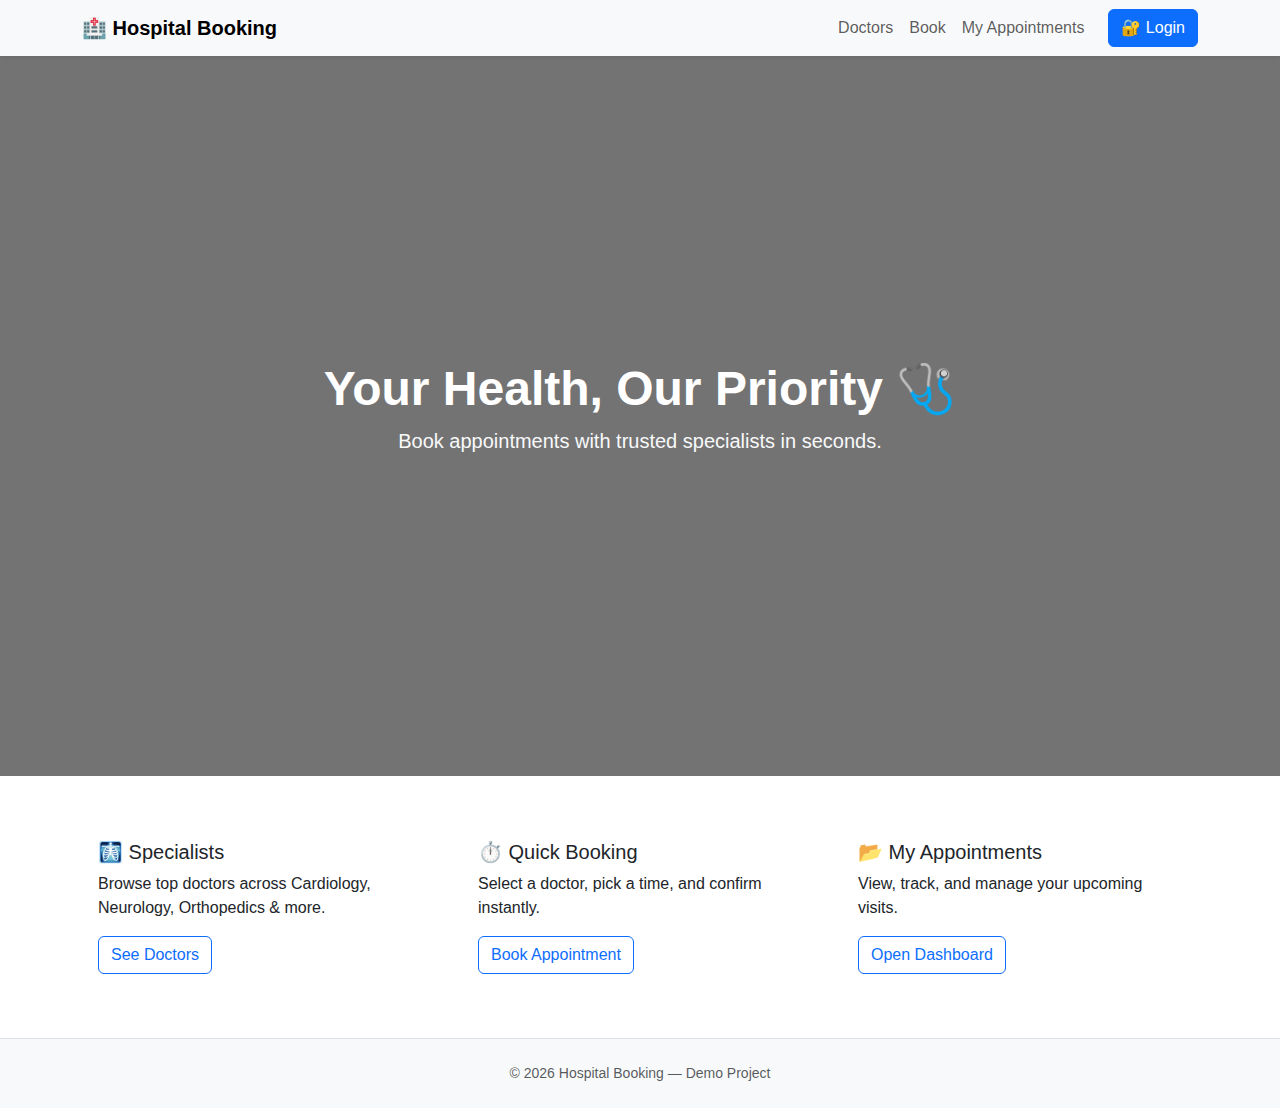
<file: Booking Frontend/index.html>
<!DOCTYPE html>
<html lang="en">
<head>
  <meta charset="UTF-8" />
  <meta name="viewport" content="width=device-width, initial-scale=1" />
  <title>🏥 Hospital Booking System</title>
  <link href="https://cdn.jsdelivr.net/npm/bootstrap@5.3.3/dist/css/bootstrap.min.css" rel="stylesheet">
  <link href="assets/css/style.css" rel="stylesheet">
</head>
<body data-page="home">
  <!-- Navbar -->
  <nav class="navbar navbar-expand-lg bg-body-tertiary shadow-sm">
    <div class="container">
      <a class="navbar-brand fw-bold" href="index.html">🏥 Hospital Booking</a>
      <button class="navbar-toggler" type="button" data-bs-toggle="collapse" data-bs-target="#nav">
        <span class="navbar-toggler-icon"></span>
      </button>
      <div id="nav" class="collapse navbar-collapse">
        <ul class="navbar-nav ms-auto align-items-lg-center">
          <li class="nav-item"><a class="nav-link" href="doctors.html">Doctors</a></li>
          <li class="nav-item"><a class="nav-link" href="appointment.html">Book</a></li>
          <li class="nav-item"><a class="nav-link" href="my-appointments.html">My Appointments</a></li>
          <li class="nav-item ms-lg-3">
            <a id="loginBtn" class="btn btn-primary" href="login.html">🔐 Login</a>
          </li>
          <li class="nav-item ms-lg-2 d-none" id="logoutItem">
            <button id="logoutBtn" class="btn btn-outline-danger">Logout</button>
          </li>
        </ul>
      </div>
    </div>
  </nav>

  <!-- Hero -->
  <header class="hero-section text-white text-center d-flex align-items-center">
    <div class="container">
      <h1 class="display-5 fw-bold">Your Health, Our Priority 🩺</h1>
      <p class="lead moving-text">Book appointments with trusted specialists in seconds.</p>
    </div>
  </header>

  <!-- Features -->
  <section class="py-5">
    <div class="container">
      <div class="row g-4">
        <div class="col-md-4">
          <div class="card h-100 feature-card">
            <div class="card-body">
              <h5 class="card-title">🩻 Specialists</h5>
              <p class="card-text">Browse top doctors across Cardiology, Neurology, Orthopedics & more.</p>
              <a href="doctors.html" class="btn btn-outline-primary">See Doctors</a>
            </div>
          </div>
        </div>
        <div class="col-md-4">
          <div class="card h-100 feature-card">
            <div class="card-body">
              <h5 class="card-title">⏱️ Quick Booking</h5>
              <p class="card-text">Select a doctor, pick a time, and confirm instantly.</p>
              <a href="appointment.html" class="btn btn-outline-primary">Book Appointment</a>
            </div>
          </div>
        </div>
        <div class="col-md-4">
          <div class="card h-100 feature-card">
            <div class="card-body">
              <h5 class="card-title">📂 My Appointments</h5>
              <p class="card-text">View, track, and manage your upcoming visits.</p>
              <a href="my-appointments.html" class="btn btn-outline-primary">Open Dashboard</a>
            </div>
          </div>
        </div>
      </div>
    </div>
  </section>

  <!-- Footer -->
  <footer class="py-4 border-top">
    <div class="container text-center text-muted small">
      © <span id="year"></span> Hospital Booking — Demo Project
    </div>
  </footer>

  <script src="https://cdn.jsdelivr.net/npm/bootstrap@5.3.3/dist/js/bootstrap.bundle.min.js"></script>
  <script src="assets/js/app.js"></script>
</body>
</html>
</file>
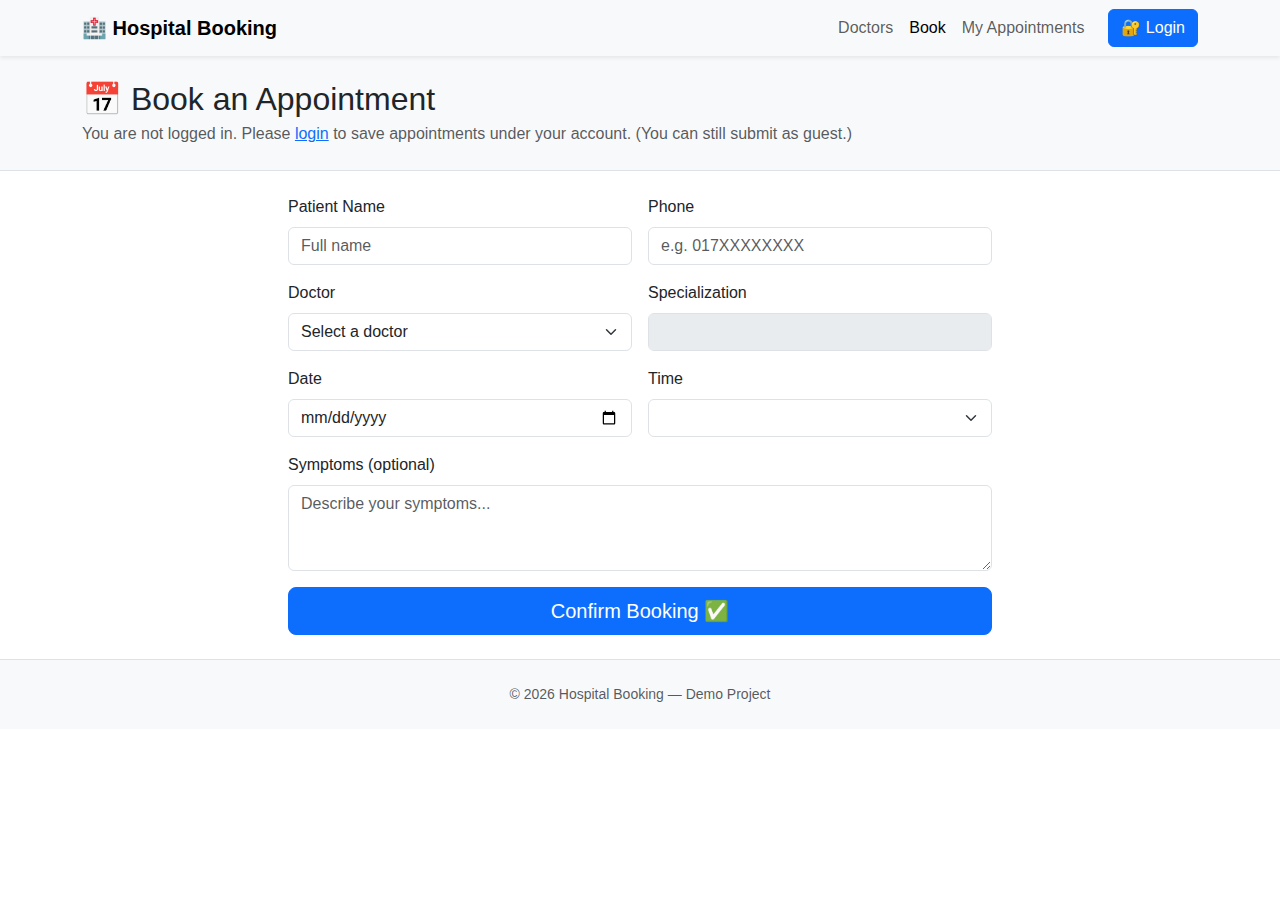
<file: Booking Frontend/appoiment.html>
<!DOCTYPE html>
<html lang="en">
<head>
  <meta charset="UTF-8">
  <meta name="viewport" content="width=device-width, initial-scale=1">
  <title>Book Appointment | Hospital Booking</title>
  <link href="https://cdn.jsdelivr.net/npm/bootstrap@5.3.3/dist/css/bootstrap.min.css" rel="stylesheet">
  <link href="assets/css/style.css" rel="stylesheet">
</head>
<body data-page="book">
  <!-- Navbar -->
  <nav class="navbar navbar-expand-lg bg-body-tertiary shadow-sm">
    <div class="container">
      <a class="navbar-brand fw-bold" href="index.html">🏥 Hospital Booking</a>
      <button class="navbar-toggler" type="button" data-bs-toggle="collapse" data-bs-target="#nav">
        <span class="navbar-toggler-icon"></span>
      </button>
      <div id="nav" class="collapse navbar-collapse">
        <ul class="navbar-nav ms-auto align-items-lg-center">
          <li class="nav-item"><a class="nav-link" href="doctors.html">Doctors</a></li>
          <li class="nav-item"><a class="nav-link active" href="appointment.html">Book</a></li>
          <li class="nav-item"><a class="nav-link" href="my-appointments.html">My Appointments</a></li>
          <li class="nav-item ms-lg-3">
            <a id="loginBtn" class="btn btn-primary" href="login.html">🔐 Login</a>
          </li>
          <li class="nav-item ms-lg-2 d-none" id="logoutItem">
            <button id="logoutBtn" class="btn btn-outline-danger">Logout</button>
          </li>
        </ul>
      </div>
    </div>
  </nav>

  <header class="bg-light py-4 border-bottom">
    <div class="container">
      <h2 class="mb-1">📅 Book an Appointment</h2>
      <p class="text-muted mb-0" id="loginHint"></p>
    </div>
  </header>

  <main class="py-4">
    <div class="container">
      <form id="bookingForm" class="row g-3 mx-auto" style="max-width: 720px;">
        <div class="col-md-6">
          <label class="form-label">Patient Name</label>
          <input type="text" class="form-control" id="patientName" placeholder="Full name" required>
        </div>
        <div class="col-md-6">
          <label class="form-label">Phone</label>
          <input type="tel" class="form-control" id="phone" placeholder="e.g. 017XXXXXXXX" required>
        </div>
        <div class="col-md-6">
          <label class="form-label">Doctor</label>
          <select class="form-select" id="doctorSelect" required></select>
        </div>
        <div class="col-md-6">
          <label class="form-label">Specialization</label>
          <input type="text" class="form-control" id="doctorSpec" disabled>
        </div>
        <div class="col-md-6">
          <label class="form-label">Date</label>
          <input type="date" class="form-control" id="date" required>
        </div>
        <div class="col-md-6">
          <label class="form-label">Time</label>
          <select class="form-select" id="time" required></select>
        </div>
        <div class="col-12">
          <label class="form-label">Symptoms (optional)</label>
          <textarea class="form-control" id="symptoms" rows="3" placeholder="Describe your symptoms..."></textarea>
        </div>
        <div class="col-12 d-grid">
          <button class="btn btn-primary btn-lg" type="submit">Confirm Booking ✅</button>
        </div>
      </form>
    </div>
  </main>

  <!-- Toast -->
  <div class="position-fixed bottom-0 end-0 p-3" style="z-index: 11">
    <div id="toast" class="toast" role="alert">
      <div class="toast-header">
        <strong class="me-auto">Appointment</strong>
        <small>now</small>
        <button type="button" class="btn-close ms-2 mb-1" data-bs-dismiss="toast"></button>
      </div>
      <div class="toast-body" id="toastBody">Saved!</div>
    </div>
  </div>

  <footer class="py-4 border-top">
    <div class="container text-center text-muted small">
      © <span id="year"></span> Hospital Booking — Demo Project
    </div>
  </footer>

  <script src="https://cdn.jsdelivr.net/npm/bootstrap@5.3.3/dist/js/bootstrap.bundle.min.js"></script>
  <script src="assets/js/app.js"></script>
</body>
</html>
</file>
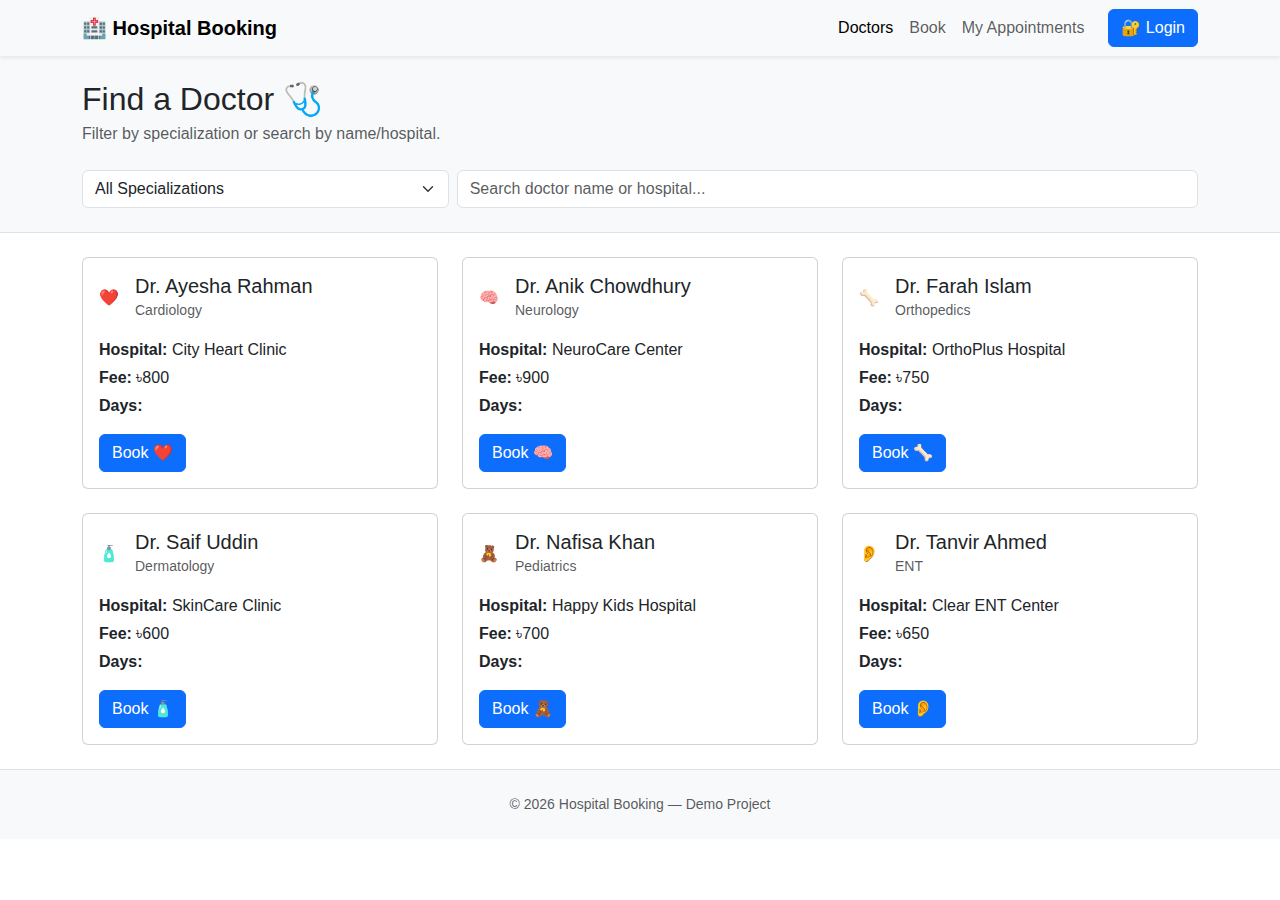
<file: Booking Frontend/doctors.html>
<!DOCTYPE html>
<html lang="en">
<head>
  <meta charset="UTF-8">
  <meta name="viewport" content="width=device-width, initial-scale=1">
  <title>Doctors | Hospital Booking</title>
  <link href="https://cdn.jsdelivr.net/npm/bootstrap@5.3.3/dist/css/bootstrap.min.css" rel="stylesheet">
  <link href="assets/css/style.css" rel="stylesheet">
</head>
<body data-page="doctors">
  <!-- Navbar (same as home) -->
  <nav class="navbar navbar-expand-lg bg-body-tertiary shadow-sm">
    <div class="container">
      <a class="navbar-brand fw-bold" href="index.html">🏥 Hospital Booking</a>
      <button class="navbar-toggler" type="button" data-bs-toggle="collapse" data-bs-target="#nav">
        <span class="navbar-toggler-icon"></span>
      </button>
      <div id="nav" class="collapse navbar-collapse">
        <ul class="navbar-nav ms-auto align-items-lg-center">
          <li class="nav-item"><a class="nav-link active" href="doctors.html">Doctors</a></li>
          <li class="nav-item"><a class="nav-link" href="appointment.html">Book</a></li>
          <li class="nav-item"><a class="nav-link" href="my-appointments.html">My Appointments</a></li>
          <li class="nav-item ms-lg-3">
            <a id="loginBtn" class="btn btn-primary" href="login.html">🔐 Login</a>
          </li>
          <li class="nav-item ms-lg-2 d-none" id="logoutItem">
            <button id="logoutBtn" class="btn btn-outline-danger">Logout</button>
          </li>
        </ul>
      </div>
    </div>
  </nav>

  <header class="bg-light py-4 border-bottom">
    <div class="container">
      <h2 class="mb-1">Find a Doctor 🩺</h2>
      <p class="text-muted">Filter by specialization or search by name/hospital.</p>
      <div class="row g-2 mt-2">
        <div class="col-md-4">
          <select id="filterSpecialization" class="form-select">
            <option value="">All Specializations</option>
          </select>
        </div>
        <div class="col-md-8">
          <input id="searchInput" class="form-control" placeholder="Search doctor name or hospital..." />
        </div>
      </div>
    </div>
  </header>

  <main class="py-4">
    <div class="container">
      <div id="doctorsGrid" class="row g-4"></div>
    </div>
  </main>

  <footer class="py-4 border-top">
    <div class="container text-center text-muted small">
      © <span id="year"></span> Hospital Booking — Demo Project
    </div>
  </footer>

  <script src="https://cdn.jsdelivr.net/npm/bootstrap@5.3.3/dist/js/bootstrap.bundle.min.js"></script>
  <script src="assets/js/app.js"></script>
</body>
</html>
</file>
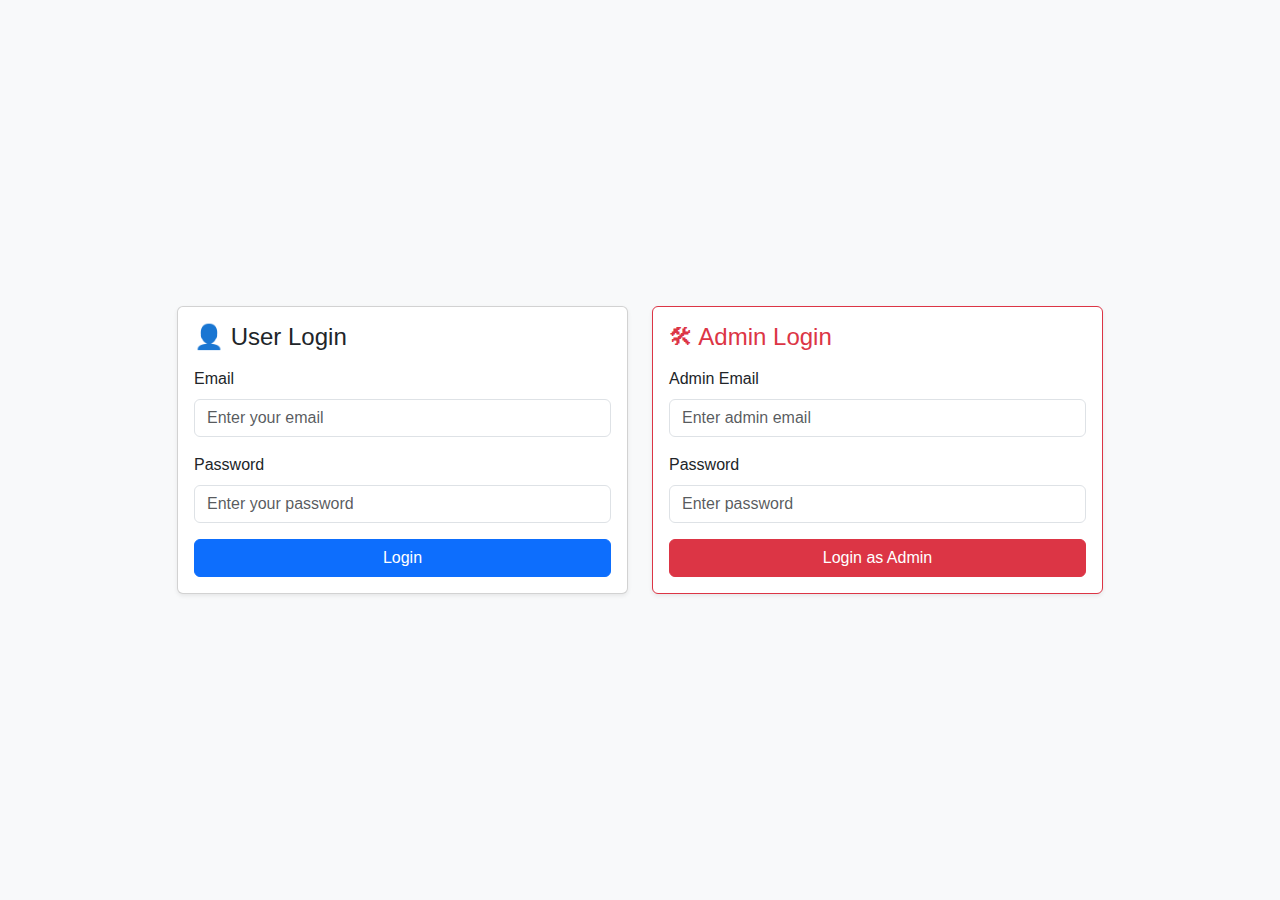
<file: Booking Frontend/login.html>
<!DOCTYPE html>
<html lang="en">
<head>
  <meta charset="UTF-8">
  <meta name="viewport" content="width=device-width, initial-scale=1.0">
  <title>Login | Hospital Booking</title>
  <link href="https://cdn.jsdelivr.net/npm/bootstrap@5.3.3/dist/css/bootstrap.min.css" rel="stylesheet">
  <link rel="stylesheet" href="assets/css/style.css">
</head>
<body class="d-flex align-items-center justify-content-center vh-100 bg-light">
  <div class="container">
    <div class="row justify-content-center g-4">
      
      <!-- User Panel -->
      <div class="col-md-5">
        <div class="card shadow-sm">
          <div class="card-body">
            <h4 class="mb-3">👤 User Login</h4>
            <form>
              <div class="mb-3">
                <label for="userEmail" class="form-label">Email</label>
                <input type="email" class="form-control" id="userEmail" placeholder="Enter your email">
              </div>
              <div class="mb-3">
                <label for="userPassword" class="form-label">Password</label>
                <input type="password" class="form-control" id="userPassword" placeholder="Enter your password">
              </div>
              <button type="submit" class="btn btn-primary w-100">Login</button>
            </form>
          </div>
        </div>
      </div>

      <!-- Admin Panel -->
      <div class="col-md-5">
        <div class="card shadow-sm border-danger">
          <div class="card-body">
            <h4 class="mb-3 text-danger">🛠 Admin Login</h4>
            <form>
              <div class="mb-3">
                <label for="adminEmail" class="form-label">Admin Email</label>
                <input type="email" class="form-control" id="adminEmail" placeholder="Enter admin email">
              </div>
              <div class="mb-3">
                <label for="adminPassword" class="form-label">Password</label>
                <input type="password" class="form-control" id="adminPassword" placeholder="Enter password">
              </div>
              <button type="submit" class="btn btn-danger w-100">Login as Admin</button>
            </form>
          </div>
        </div>
      </div>

    </div>
  </div>
</body>
</html>
</file>
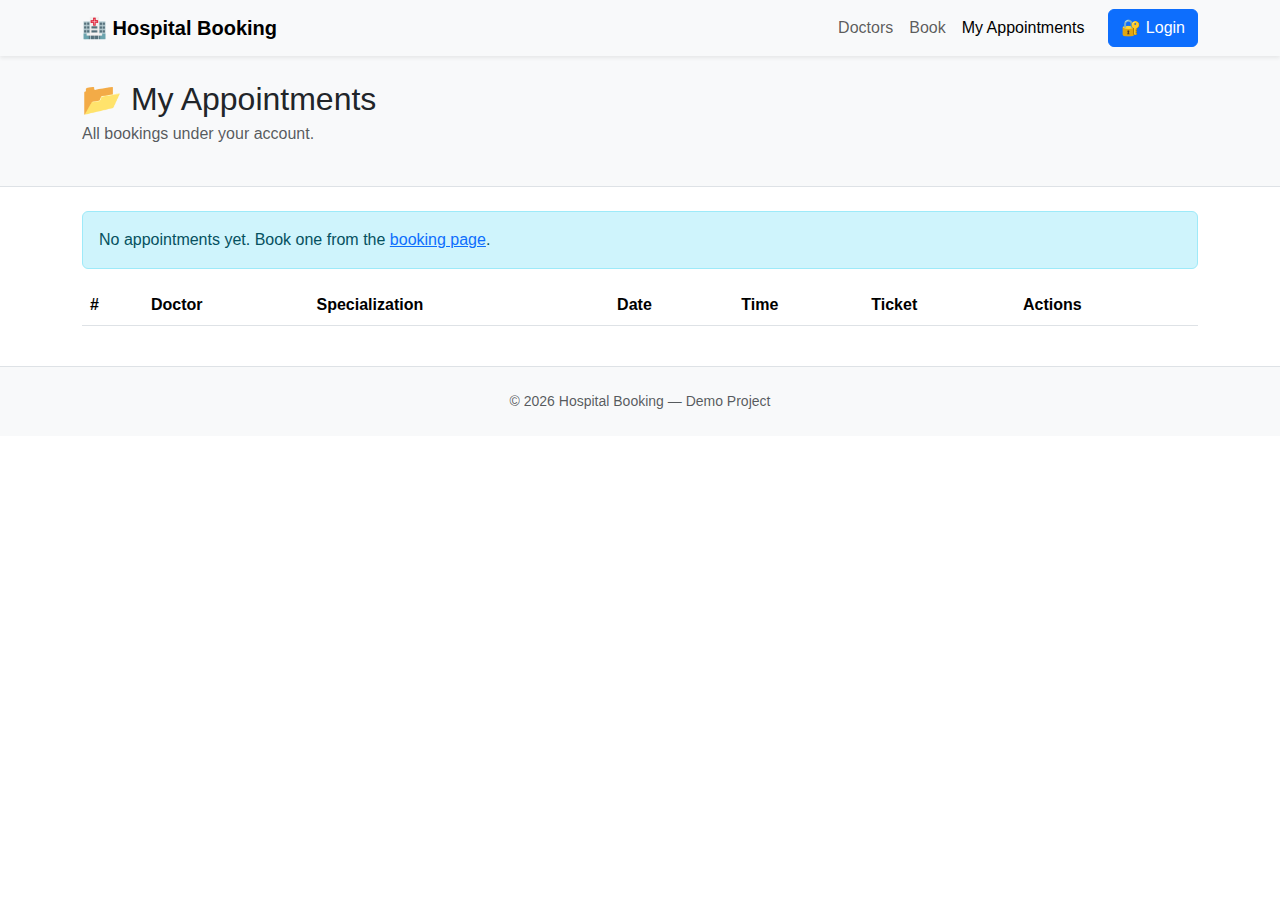
<file: Booking Frontend/my-appoinments.html>
<!DOCTYPE html>
<html lang="en">
<head>
  <meta charset="UTF-8">
  <meta name="viewport" content="width=device-width, initial-scale=1">
  <title>My Appointments | Hospital Booking</title>
  <link href="https://cdn.jsdelivr.net/npm/bootstrap@5.3.3/dist/css/bootstrap.min.css" rel="stylesheet">
  <link href="assets/css/style.css" rel="stylesheet">
</head>
<body data-page="my">
  <!-- Navbar -->
  <nav class="navbar navbar-expand-lg bg-body-tertiary shadow-sm">
    <div class="container">
      <a class="navbar-brand fw-bold" href="index.html">🏥 Hospital Booking</a>
      <button class="navbar-toggler" type="button" data-bs-toggle="collapse" data-bs-target="#nav">
        <span class="navbar-toggler-icon"></span>
      </button>
      <div id="nav" class="collapse navbar-collapse">
        <ul class="navbar-nav ms-auto align-items-lg-center">
          <li class="nav-item"><a class="nav-link" href="doctors.html">Doctors</a></li>
          <li class="nav-item"><a class="nav-link" href="appointment.html">Book</a></li>
          <li class="nav-item"><a class="nav-link active" href="my-appointments.html">My Appointments</a></li>
          <li class="nav-item ms-lg-3">
            <a id="loginBtn" class="btn btn-primary" href="login.html">🔐 Login</a>
          </li>
          <li class="nav-item ms-lg-2 d-none" id="logoutItem">
            <button id="logoutBtn" class="btn btn-outline-danger">Logout</button>
          </li>
        </ul>
      </div>
    </div>
  </nav>

  <header class="bg-light py-4 border-bottom">
    <div class="container">
      <h2 class="mb-1">📂 My Appointments</h2>
      <p class="text-muted">All bookings under your account.</p>
    </div>
  </header>

  <main class="py-4">
    <div class="container">
      <div id="noData" class="alert alert-info d-none">No appointments yet. Book one from the <a href="appointment.html">booking page</a>.</div>
      <div class="table-responsive">
        <table class="table table-striped align-middle">
          <thead>
            <tr>
              <th>#</th>
              <th>Doctor</th>
              <th>Specialization</th>
              <th>Date</th>
              <th>Time</th>
              <th>Ticket</th>
              <th>Actions</th>
            </tr>
          </thead>
          <tbody id="apptTbody"></tbody>
        </table>
      </div>
    </div>
  </main>

  <footer class="py-4 border-top">
    <div class="container text-center text-muted small">
      © <span id="year"></span> Hospital Booking — Demo Project
    </div>
  </footer>

  <script src="https://cdn.jsdelivr.net/npm/bootstrap@5.3.3/dist/js/bootstrap.bundle.min.js"></script>
  <script src="assets/js/app.js"></script>
</body>
</html>
</file>
<file: Booking Frontend/assets/css/style.css>
/* General Reset */
body, html {
  margin: 0;
  padding: 0;
  font-family: 'Segoe UI', Tahoma, Geneva, Verdana, sans-serif;
}

/* Hero Section with Hospital Background */
.hero-section {
  background: url('https://images.unsplash.com/photo-1586773860418-d37222d8fce3?auto=format&fit=crop&w=1600&q=80') no-repeat center center/cover;
  min-height: 80vh;
  position: relative;
}

.hero-section::before {
  content: "";
  position: absolute;
  top: 0; left: 0;
  width: 100%; height: 100%;
  background: rgba(0, 0, 0, 0.55);
}

.hero-section .container {
  position: relative;
  z-index: 2;
}

/* Moving Text Animation */
.moving-text {
  display: inline-block;
  font-size: 1.25rem;
  animation: moveText 10s linear infinite;
  color: #f8f9fa;
}

@keyframes moveText {
  from { transform: translateX(100%); }
  to { transform: translateX(-100%); }
}

/* Feature Cards */
.feature-card {
  border: none;
  transition: transform 0.3s ease, box-shadow 0.3s ease;
}

.feature-card:hover {
  transform: translateY(-5px);
  box-shadow: 0px 8px 20px rgba(0,0,0,0.1);
}

/* Footer */
footer {
  background: #f8f9fa;
}
</file>
